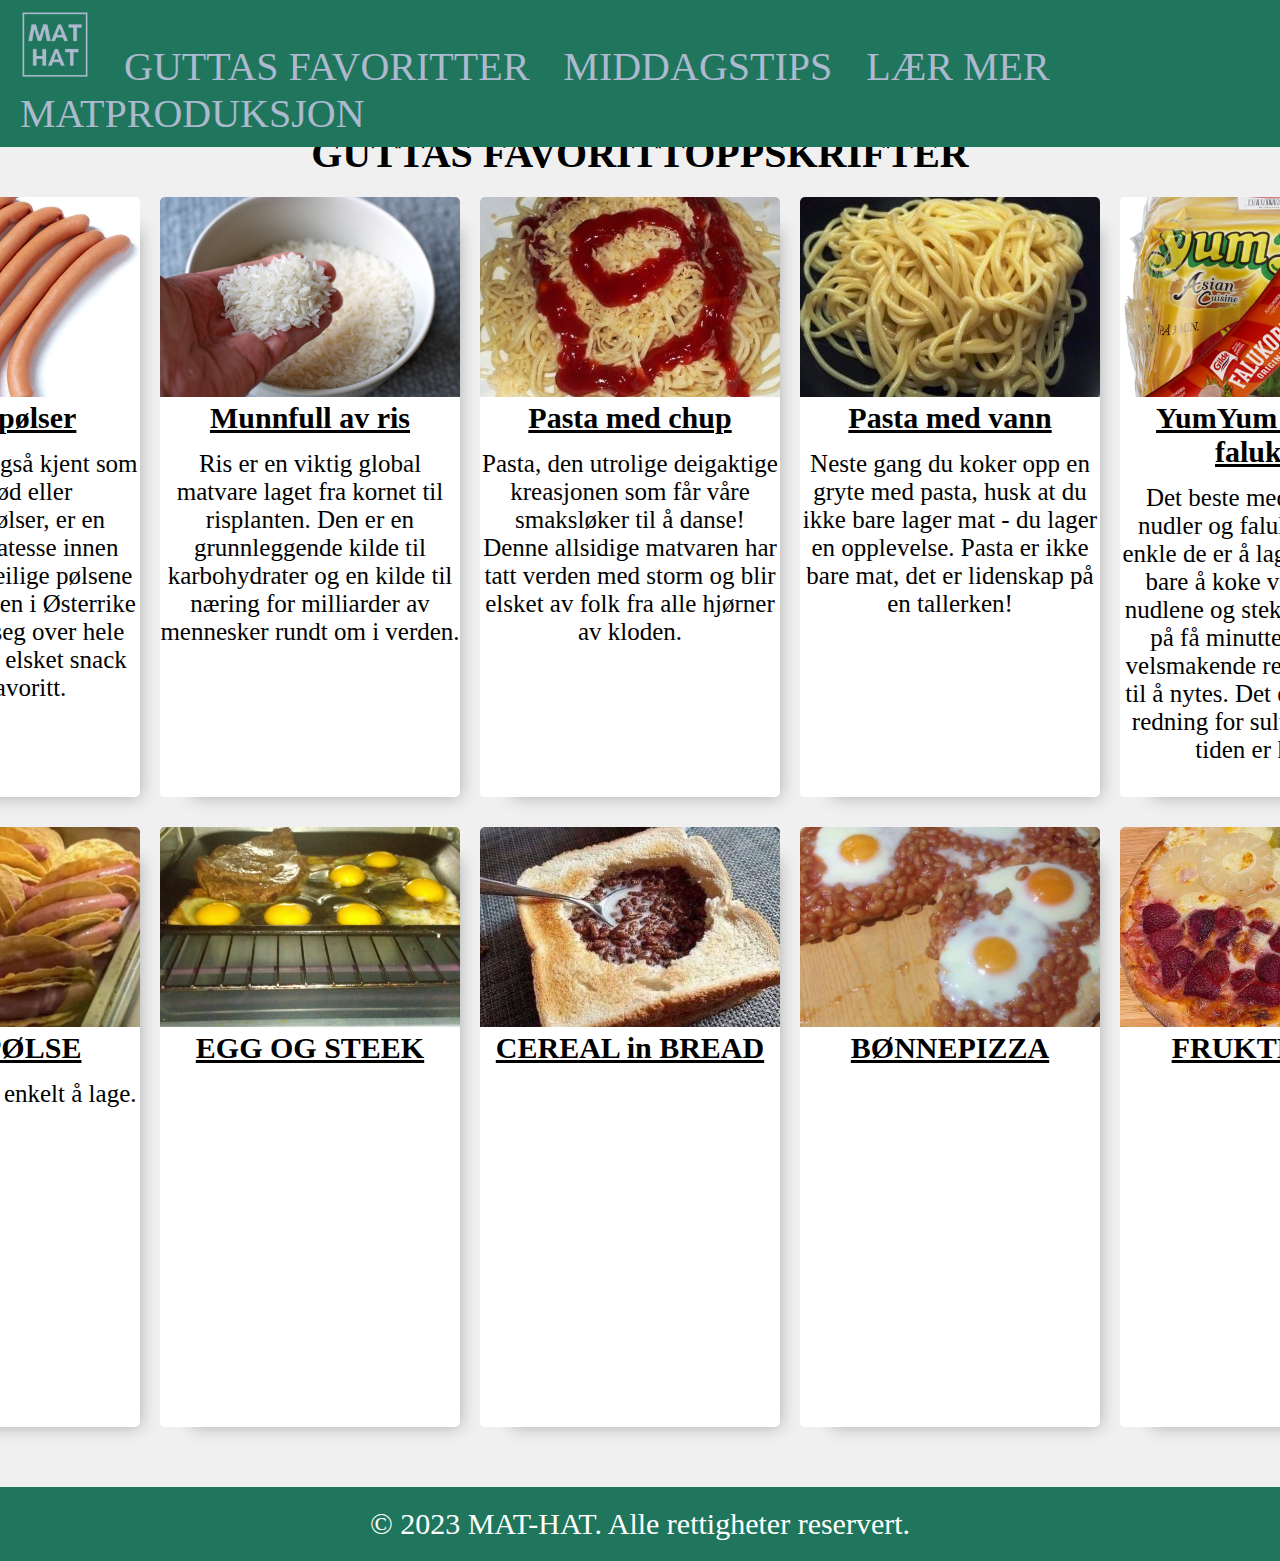
<file: index.html>
<!DOCTYPE html>
<html>
<head>
  <meta charset="UTF-8">
  <title>MatHat</title>
  <!-- Legg til eventuelle andre meta-tagger, stiler og skript her -->
  <link rel="stylesheet" href="style.css">
  <link rel="icon" href="#" type="image/x-icon">
</head>
<body>
  <header>
    <nav>
      <ul>
        <li><a href="index.html"><img src="bilder/mathat.png" class="logo" alt="logo"></a></li>
        <li><a href="#">GUTTAS FAVORITTER</a></li>
        <li><a href="#">MIDDAGSTIPS</a></li>
        <li><a href="lær-mer.html">LÆR MER</a></li>
        <li><a href="matproduksjon.html">MATPRODUKSJON</a></li>
      </ul>
    </nav>
  </header>

  <h2 class="indeksh2">GUTTAS FAVORITTOPPSKRIFTER</h2>
  <div class="oppskrifter">
       <div class="oppskrift">
        <img src="bilder/wienere.avif" alt="">
        <a href="oppskrifter/wienere.html"><h3>Wienerpølser</h3></a>
        <p>Wienerpølser, også kjent som wienerbrød eller frankfurterpølser, 
            er en klassisk delikatesse innen pølser. Disse deilige pølsene stammer 
            fra Wien i Østerrike og har spredt seg over hele verden som en elsket snack og grillfavoritt.
        </p>
       </div>
       <div class="oppskrift">
        <img src="bilder/ris.jpeg" alt="">
        <a href="oppskrifter/munnfull-ris.html"><h3>Munnfull av ris</h3></a>
        <p>Ris er en viktig global matvare laget fra kornet til risplanten. 
            Den er en grunnleggende kilde til karbohydrater og en kilde til næring 
            for milliarder av mennesker rundt om i verden. 
        </p>
       </div>
       <div class="oppskrift">
        <img src="bilder/pastachup.jpg" alt="">
        <a href="oppskrifter/pasta-chup.html"><h3>Pasta med chup</h3></a>
        <p>Pasta, den utrolige deigaktige kreasjonen som får våre smaksløker til å danse! 
            Denne allsidige matvaren har tatt verden med storm og blir elsket av folk fra 
            alle hjørner av kloden.
        </p>
       </div>
       <div class="oppskrift">
        <img src="bilder/pastavann.jpg" alt="">
        <a href="oppskrifter/pasta-vann.html"><h3>Pasta med vann</h3></a>
        <p>Neste gang du koker opp en gryte med pasta, husk at du ikke bare lager mat - 
            du lager en opplevelse. Pasta er ikke bare mat, det er lidenskap på en tallerken!
        </p>
       </div>
       <div class="oppskrift">
        <img src="bilder/yumyumfalekorv.jpg" alt="">
        <a href="oppskrifter/yumyum-falekorv.html"><h3>YumYum og stekt falukorv</h3></a>
        <p>Det beste med Yum Yum nudler og falukorv er hvor enkle de er å lage. Du trenger bare å koke vann, 
            tilsette nudlene og stekt falukorv, og på få minutter har du en velsmakende rett som er 
            klar til å nytes. Det er en pålitelig redning for sulten mage når tiden er knapp.
        </p>
       </div>
  </div>

  <div class="oppskrifter">
    <div class="oppskrift">
     <img src="bilder/TACOPØLSE.jpg" alt="">
     <a href="oppskrifter/tacopølse.html"><h3>TACOPØLSE</h3></a>
     <p>Utrolig godt og enkelt å lage.</p>
    </div>
    <div class="oppskrift">
     <img src="bilder/eggogsteek.jpeg" alt="">
     <a href="oppskrifter/munnfull-ris.html"><h3>EGG OG STEEK</h3></a>
     <p></p>
    </div>
    <div class="oppskrift">
     <img src="bilder/FROKOSTBRØD.jpeg" alt="">
     <a href="oppskrifter/pasta-chup.html"><h3>CEREAL in BREAD</h3></a>
     <p></p>
    </div>
    <div class="oppskrift">
     <img src="bilder/bønnepizza.jpeg" alt="">
     <a href="oppskrifter/pasta-vann.html"><h3>BØNNEPIZZA</h3></a>
     <p></p>
    </div>
    <div class="oppskrift">
     <img src="bilder/fruktpizza.jpeg" alt="">
     <a href="oppskrifter/yumyum-falekorv.html"><h3>FRUKTPIZZA</h3></a>
     <p></p>
    </div>
</div>



  <footer>
    <p>&copy; 2023 MAT-HAT. Alle rettigheter reservert.</p>
  </footer>

</body>
</file>
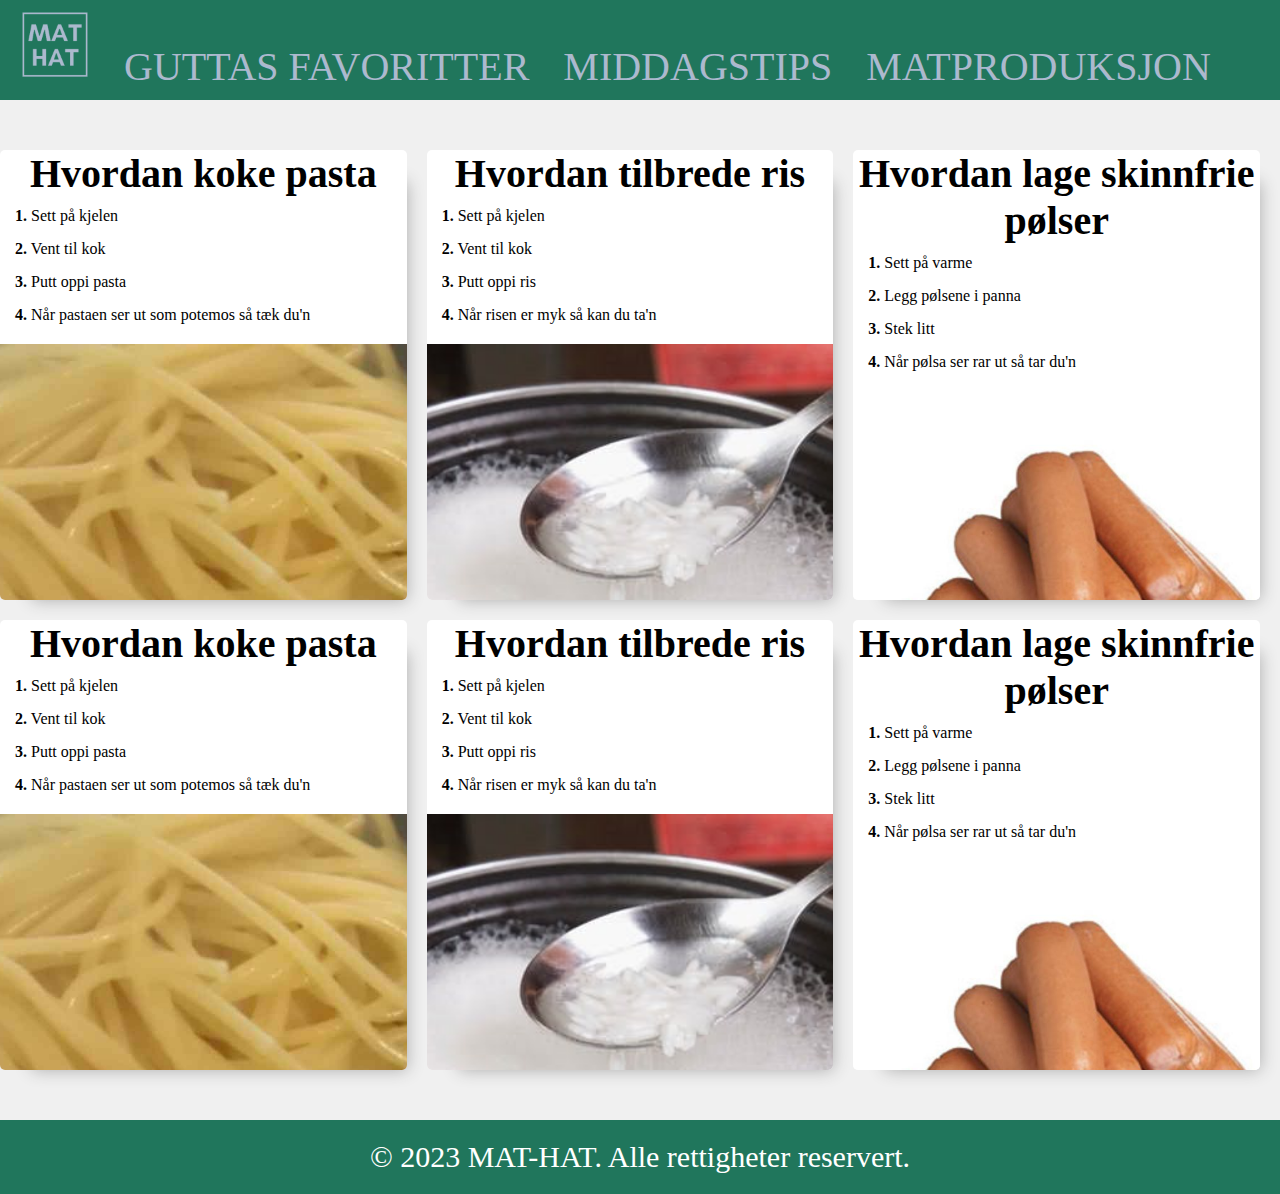
<file: lær-mer.html>
<!DOCTYPE html>
<html>
<head>
  <meta charset="UTF-8">
  <title>MatHat</title>
  <!-- Legg til eventuelle andre meta-tagger, stiler og skript her -->
  <link rel="stylesheet" href="style.css">
</head>
<body>
  <header>
    <nav>
      <ul>
        <li><a href="index.html"><img src="bilder/mathat.png" class="logo" alt="logo"></a></li>
        <li><a href="index.html">GUTTAS FAVORITTER</a></li>
        <li><a href="#">MIDDAGSTIPS</a></li>
        <li><a href="matproduksjon.html">MATPRODUKSJON</a></li>
      </ul>
    </nav>
  </header>

  <div class="plass">
  </div>

  <div class="hvordan-container">
    <div class="hvordan">
        <h2>Hvordan koke pasta</h2>
        <ul>
            <p><b>1.</b> Sett på kjelen</p>
            <p><b>2.</b> Vent til kok</p>
            <p><b>3.</b> Putt oppi pasta</p>
            <p><b>4.</b> Når pastaen ser ut som potemos så tæk du'n</p>
        </ul>
        <img src="bilder/pastan.jpg" alt="">
    </div>
    <div class="hvordan">
        <h2>Hvordan tilbrede ris</h2>
        <ul>
            <p><b>1.</b> Sett på kjelen</p>
            <p><b>2.</b> Vent til kok</p>
            <p><b>3.</b> Putt oppi ris</p>
            <p><b>4.</b> Når risen er myk så kan du ta'n</p>
        </ul>
        <img src="bilder/koke-ris.jpg" alt="">
    </div>
    <div class="hvordan">
        <h2>Hvordan lage skinnfrie pølser</h2>
        <ul>
            <p><b>1.</b> Sett på varme</p>
            <p><b>2.</b> Legg pølsene i panna</p>
            <p><b>3.</b> Stek litt</p>
            <p><b>4.</b> Når pølsa ser rar ut så tar du'n</p>
        </ul>
        <img src="bilder/skinnfrie.jpg" alt="">
    </div>    
  </div>

  <div class="hvordan-container">
    <div class="hvordan">
        <h2>Hvordan koke pasta</h2>
        <ul>
            <p><b>1.</b> Sett på kjelen</p>
            <p><b>2.</b> Vent til kok</p>
            <p><b>3.</b> Putt oppi pasta</p>
            <p><b>4.</b> Når pastaen ser ut som potemos så tæk du'n</p>
        </ul>
        <img src="bilder/pastan.jpg" alt="">
    </div>
    <div class="hvordan">
        <h2>Hvordan tilbrede ris</h2>
        <ul>
            <p><b>1.</b> Sett på kjelen</p>
            <p><b>2.</b> Vent til kok</p>
            <p><b>3.</b> Putt oppi ris</p>
            <p><b>4.</b> Når risen er myk så kan du ta'n</p>
        </ul>
        <img src="bilder/koke-ris.jpg" alt="">
    </div>
    <div class="hvordan">
        <h2>Hvordan lage skinnfrie pølser</h2>
        <ul>
            <p><b>1.</b> Sett på varme</p>
            <p><b>2.</b> Legg pølsene i panna</p>
            <p><b>3.</b> Stek litt</p>
            <p><b>4.</b> Når pølsa ser rar ut så tar du'n</p>
        </ul>
        <img src="bilder/skinnfrie.jpg" alt="">
    </div>    
  </div>


  <footer>
    <p>&copy; 2023 MAT-HAT. Alle rettigheter reservert.</p>
  </footer>


</body>
</file>
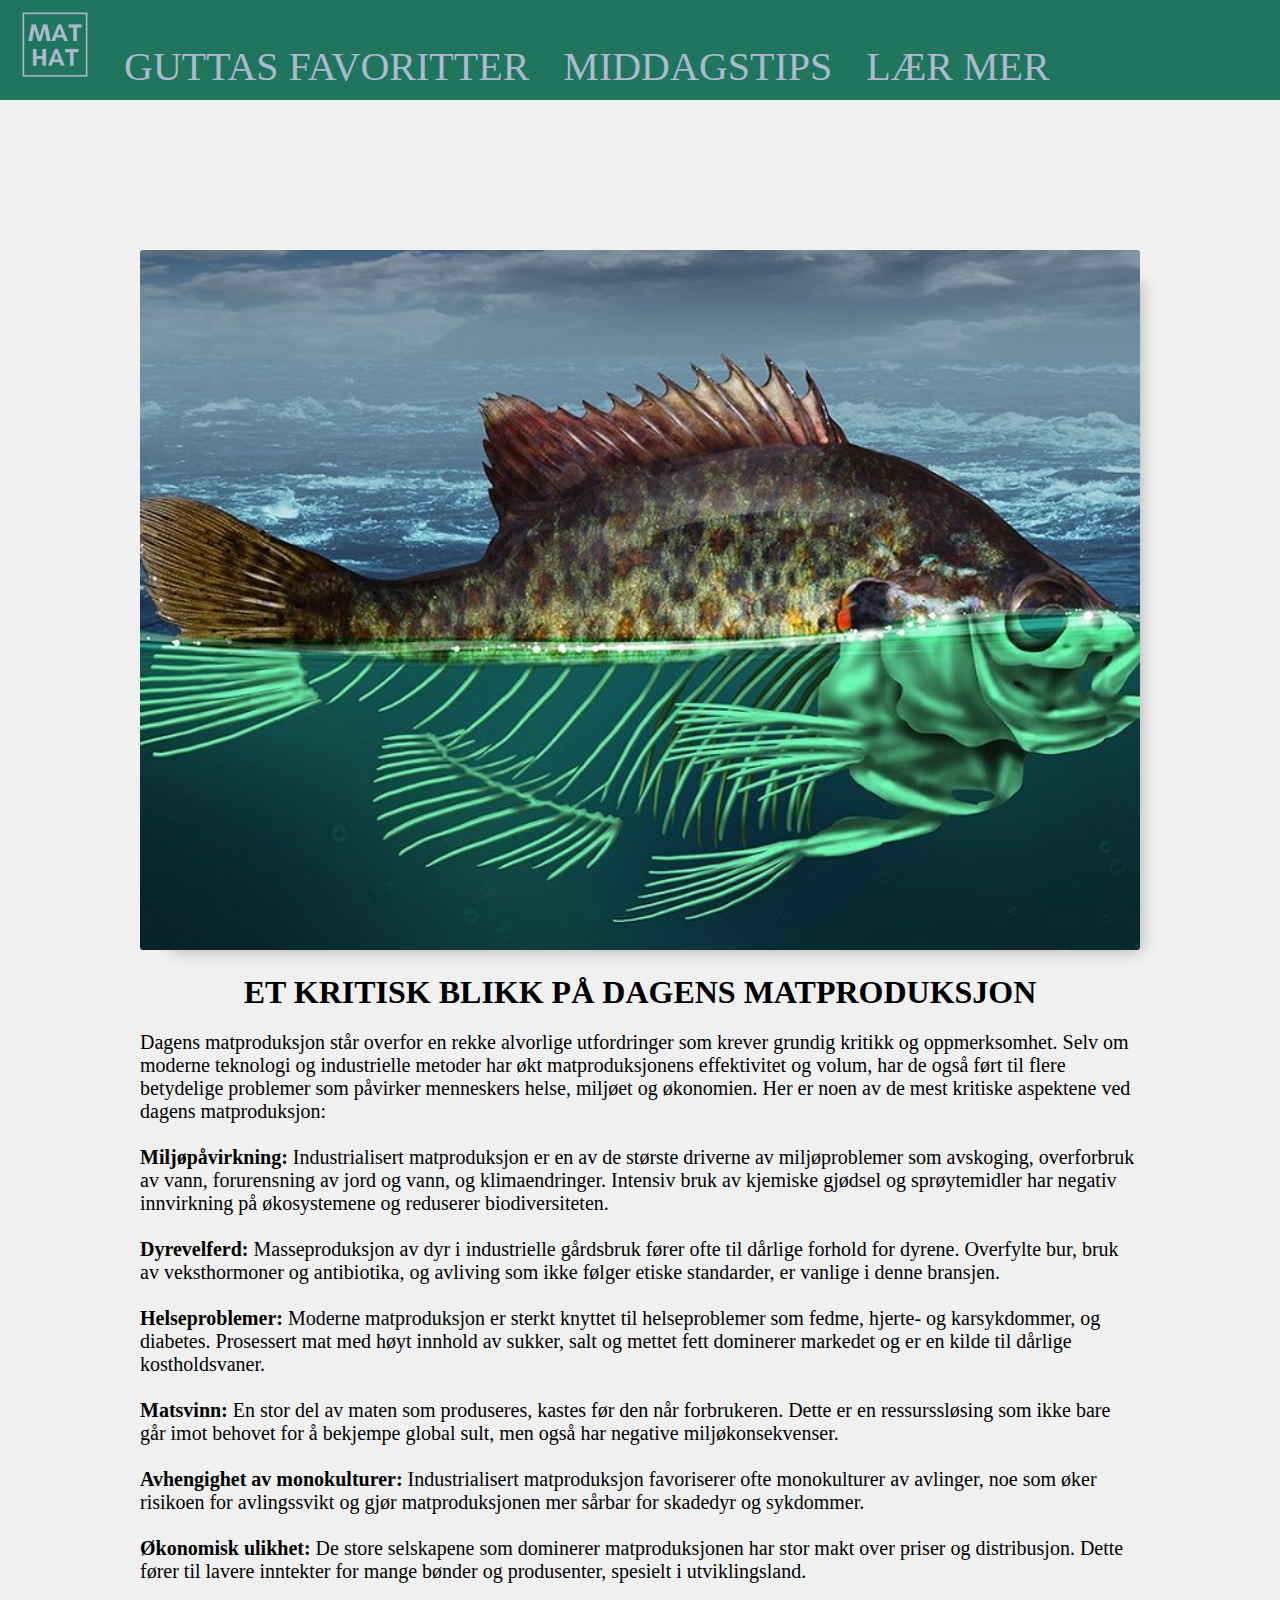
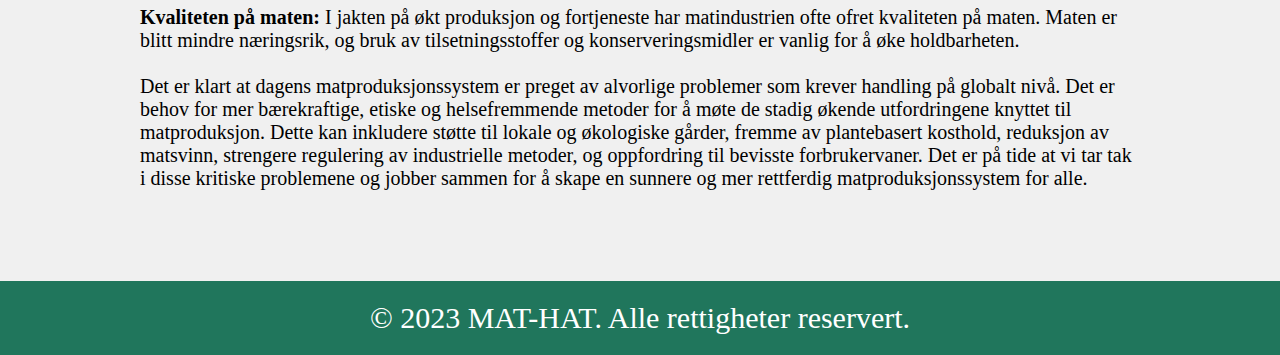
<file: matproduksjon.html>
<!DOCTYPE html>
<html>
<head>
  <meta charset="UTF-8">
  <title>MatHat</title>
  <!-- Legg til eventuelle andre meta-tagger, stiler og skript her -->
  <link rel="stylesheet" href="style.css">
</head>
<body>
  <header>
    <nav>
      <ul>
        <li><a href="index.html"><img src="bilder/mathat.png" class="logo" alt="logo"></a></li>
        <li><a href="index.html">GUTTAS FAVORITTER</a></li>
        <li><a href="#">MIDDAGSTIPS</a></li>
        <li><a href="lær-mer.html">LÆR MER</a></li>
      </ul>
    </nav>
  </header>

  <div class="stort-bilde">
    <img src="bilder/fisk.jpg" id="fisk" alt="">
  </div>

  <div class="innhold">
    <h1>ET KRITISK BLIKK PÅ DAGENS MATPRODUKSJON</h1>
  <div class="innhold-produksjon">
    <p>Dagens matproduksjon står overfor en rekke alvorlige utfordringer som krever grundig kritikk og oppmerksomhet. 
        Selv om moderne teknologi og industrielle metoder har økt matproduksjonens effektivitet og volum, 
        har de også ført til flere betydelige problemer som påvirker menneskers helse, miljøet og økonomien. 
        Her er noen av de mest kritiske aspektene ved dagens matproduksjon:<br><br>
        <b> Miljøpåvirkning:</b> Industrialisert matproduksjon er en av de største driverne av miljøproblemer som avskoging, 
        overforbruk av vann, forurensning av jord og vann, og klimaendringer. Intensiv bruk av kjemiske gjødsel og 
        sprøytemidler har negativ innvirkning på økosystemene og reduserer biodiversiteten.<br><br>
        <b>Dyrevelferd:</b> Masseproduksjon av dyr i industrielle gårdsbruk fører ofte til dårlige forhold for dyrene. 
        Overfylte bur, bruk av veksthormoner og antibiotika, og avliving som ikke følger etiske standarder, er 
        vanlige i denne bransjen.<br><br>
        <b>Helseproblemer:</b> Moderne matproduksjon er sterkt knyttet til helseproblemer som fedme, hjerte- og 
        karsykdommer, og diabetes. Prosessert mat med høyt innhold av sukker, salt og mettet fett dominerer 
        markedet og er en kilde til dårlige kostholdsvaner.<br><br>

        <b>Matsvinn:</b> En stor del av maten som produseres, kastes før den når forbrukeren. Dette er en ressurssløsing 
        som ikke bare går imot behovet for å bekjempe global sult, men også har negative miljøkonsekvenser.<br><br>
        
        <b>Avhengighet av monokulturer:</b> Industrialisert matproduksjon favoriserer ofte monokulturer av avlinger, 
        noe som øker risikoen for avlingssvikt og gjør matproduksjonen mer sårbar for skadedyr og sykdommer.<br><br>
        
        <b> Økonomisk ulikhet:</b> De store selskapene som dominerer matproduksjonen har stor makt over priser og 
        distribusjon. Dette fører til lavere inntekter for mange bønder og produsenter, spesielt i 
        utviklingsland.<br><br>
        
        <b> Kvaliteten på maten:</b> I jakten på økt produksjon og fortjeneste har matindustrien ofte 
        ofret kvaliteten på maten. Maten er blitt mindre næringsrik, og bruk av tilsetningsstoffer 
        og konserveringsmidler er vanlig for å øke holdbarheten.<br><br>
        
        Det er klart at dagens matproduksjonssystem er preget av alvorlige problemer som krever 
        handling på globalt nivå. Det er behov for mer bærekraftige, etiske og helsefremmende metoder 
        for å møte de stadig økende utfordringene knyttet til matproduksjon. Dette kan inkludere støtte 
        til lokale og økologiske gårder, fremme av plantebasert kosthold, reduksjon av matsvinn, 
        strengere regulering av industrielle metoder, og oppfordring til bevisste forbrukervaner. 
        Det er på tide at vi tar tak i disse kritiske problemene og jobber sammen for å skape en sunnere 
        og mer rettferdig matproduksjonssystem for alle.<br/></p>
  </div>
</div>

<footer>
    <p>&copy; 2023 MAT-HAT. Alle rettigheter reservert.</p>
  </footer>

</body>
</file>
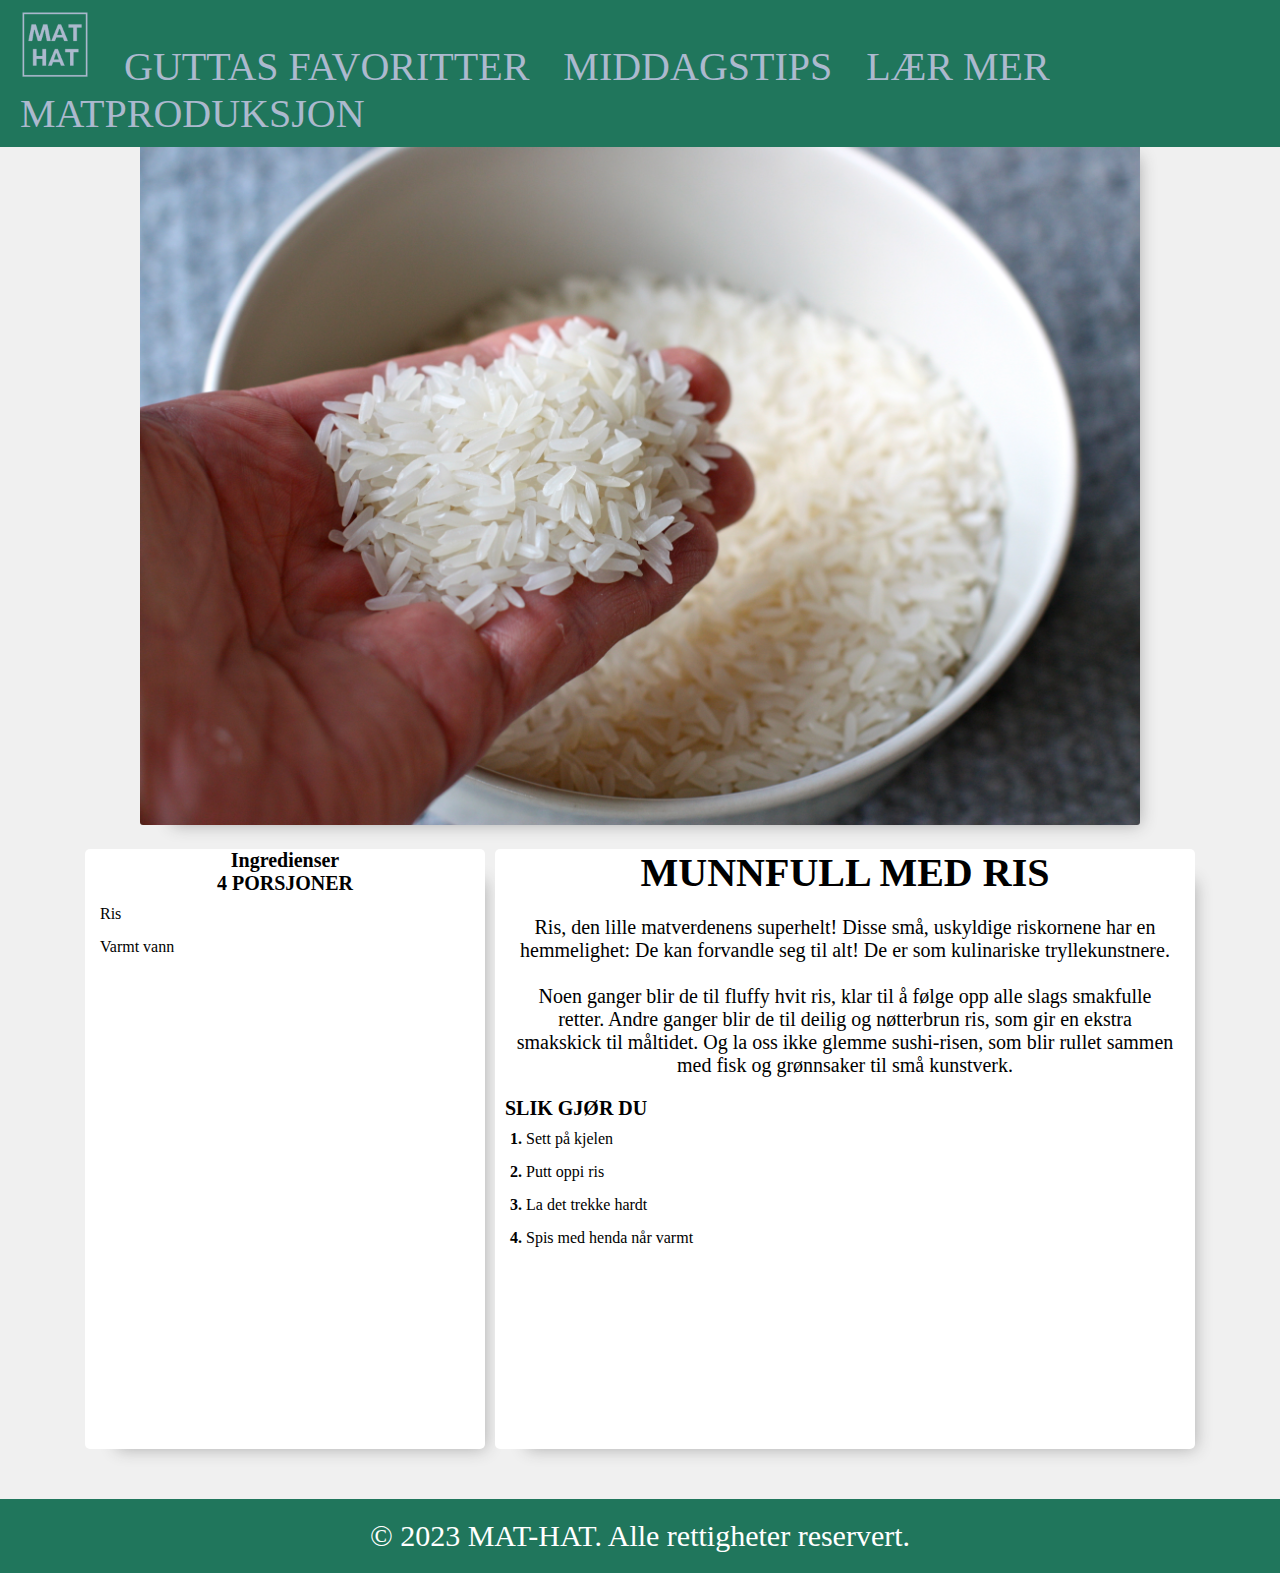
<file: oppskrifter/munnfull-ris.html>
<!DOCTYPE html>
<html>
<head>
  <meta charset="UTF-8">
  <title>MatHat</title>
  <!-- Legg til eventuelle andre meta-tagger, stiler og skript her -->
  <link rel="stylesheet" href="../style.css">
</head>
<body>
  <header>
    <nav>
      <ul>
        <li><a href="../index.html"><img src="../bilder/mathat.png" class="logo" alt="logo"></a></li>
        <li><a href="../index.html">GUTTAS FAVORITTER</a></li>
        <li><a href="#">MIDDAGSTIPS</a></li>
        <li><a href="../lær-mer.html">LÆR MER</a></li>
        <li><a href="../matproduksjon.html">MATPRODUKSJON</a></li>
      </ul>
    </nav>
  </header>

  <div class="stort-bilde">
    <img src="../bilder/ris.jpeg" alt="">
  </div>

  <div class="fremgang">
    <div class="ingredienser">
        <h2>Ingredienser</h2>
        <h3>4 PORSJONER</h3>
        <ul>
            <p>Ris</p>
            <p>Varmt vann</p>
        </ul>
    </div>

    <div class="steg">
        <h2>MUNNFULL MED RIS</h2>
        <p class="om-retten">
            Ris, den lille matverdenens superhelt! Disse små, 
            uskyldige riskornene har en hemmelighet: De kan forvandle seg 
            til alt! De er som kulinariske tryllekunstnere.
            <br><br>Noen ganger blir de til fluffy hvit ris, 
            klar til å følge opp alle slags smakfulle retter. Andre ganger blir de 
            til deilig og nøtterbrun ris, som gir en ekstra smakskick til måltidet. 
            Og la oss ikke glemme sushi-risen, som blir rullet sammen med fisk og grønnsaker til små kunstverk.
            <br/>
        </p>
        <h3>SLIK GJØR DU</h3>
        <ul>
            <p><b>1.</b> Sett på kjelen</p>
            <p><b>2.</b> Putt oppi ris</p>
            <p><b>3.</b> La det trekke hardt</p>
            <p><b>4.</b> Spis med henda når varmt</p>
        </ul>
    </div>
  </div>

 

  <footer>
    <p>&copy; 2023 MAT-HAT. Alle rettigheter reservert.</p>
  </footer>

</body>
</file>
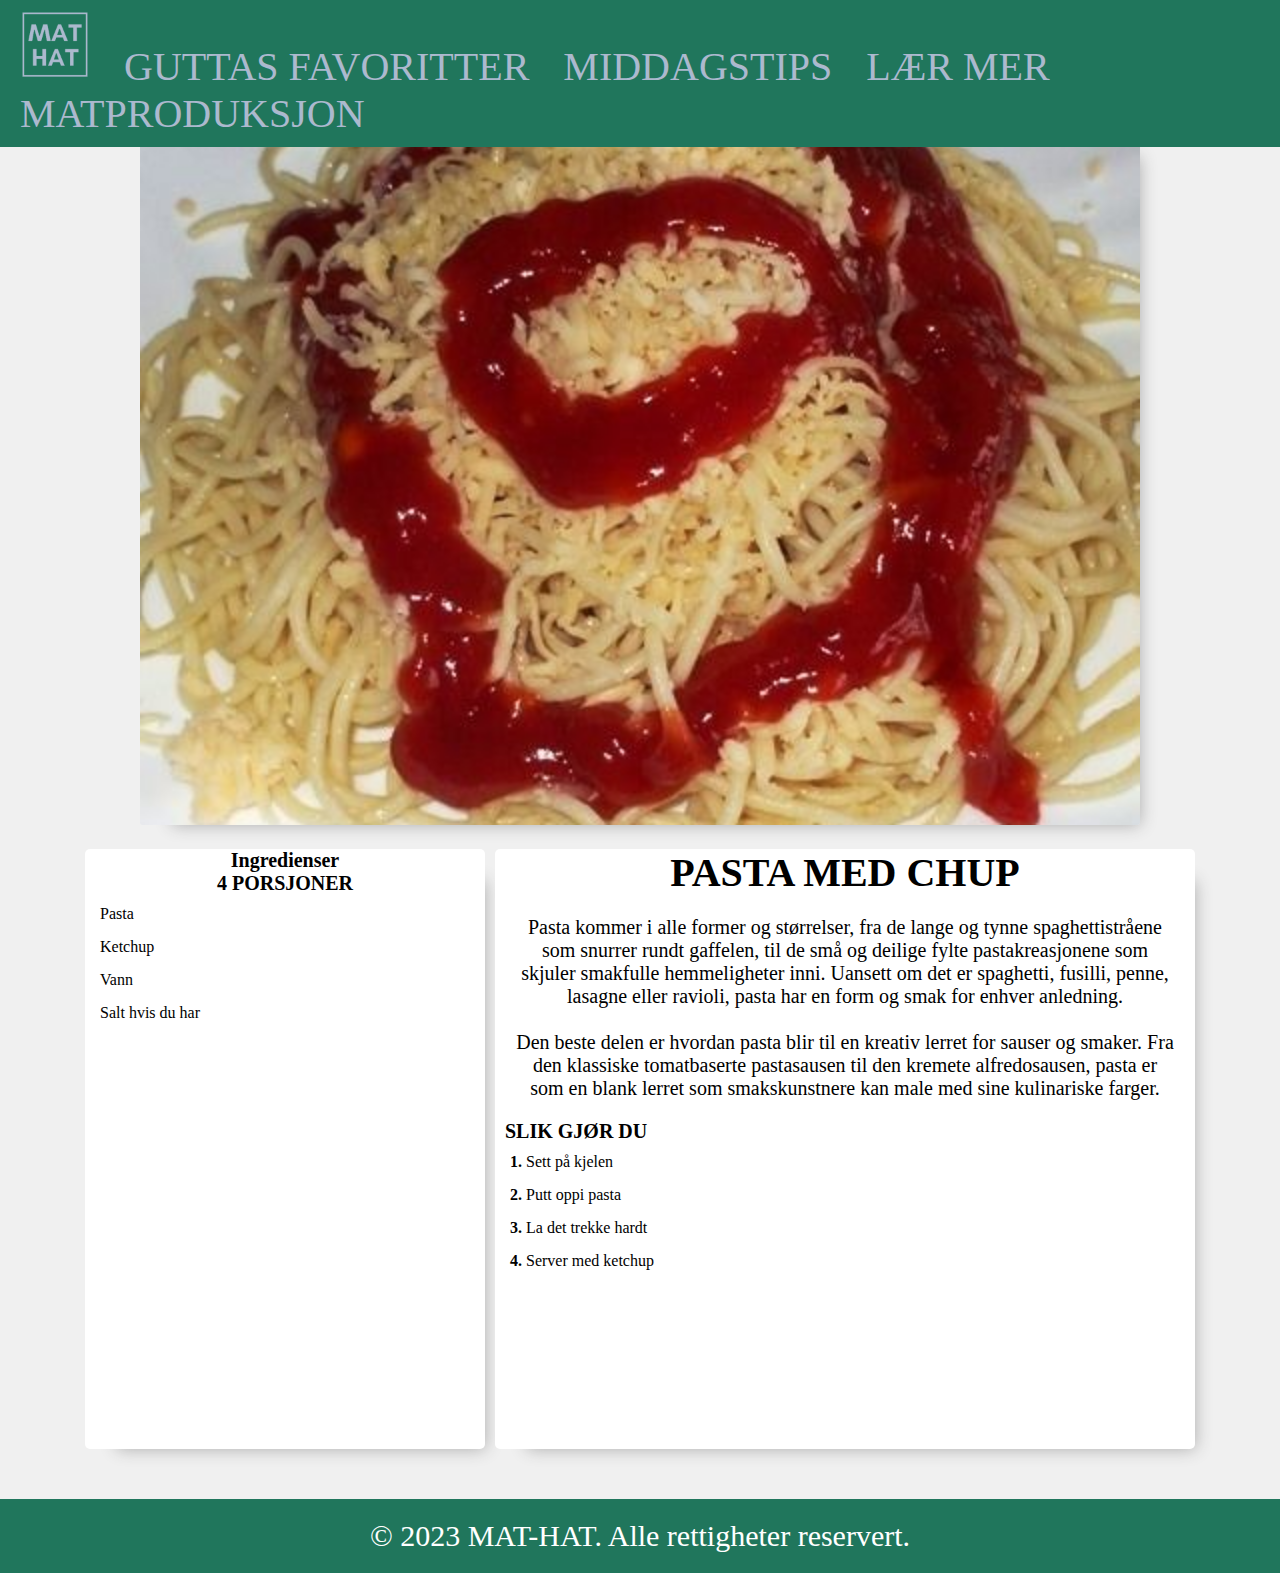
<file: oppskrifter/pasta-chup.html>
<!DOCTYPE html>
<html>
<head>
  <meta charset="UTF-8">
  <title>MatHat</title>
  <!-- Legg til eventuelle andre meta-tagger, stiler og skript her -->
  <link rel="stylesheet" href="../style.css">
</head>
<body>
  <header>
    <nav>
      <ul>
        <li><a href="../index.html"><img src="../bilder/mathat.png" class="logo" alt="logo"></a></li>
        <li><a href="../index.html">GUTTAS FAVORITTER</a></li>
        <li><a href="#">MIDDAGSTIPS</a></li>
        <li><a href="#">LÆR MER</a></li>
        <li><a href="../matproduksjon.html">MATPRODUKSJON</a></li>
      </ul>
    </nav>
  </header>

  <div class="stort-bilde">
    <img src="../bilder/pastachup.jpg" alt="">
  </div>

  <div class="fremgang">
    <div class="ingredienser">
        <h2>Ingredienser</h2>
        <h3>4 PORSJONER</h3>
        <ul>
            <p>Pasta</p>
            <p>Ketchup</p>
            <p>Vann</p>
            <p>Salt hvis du har</p>
        </ul>
    </div>

    <div class="steg">
        <h2>PASTA MED CHUP</h2>
        <p class="om-retten">
            Pasta kommer i alle former og størrelser, fra de lange og tynne spaghettistråene 
            som snurrer rundt gaffelen, til de små og deilige fylte pastakreasjonene som skjuler 
            smakfulle hemmeligheter inni. Uansett om det er spaghetti, fusilli, penne, lasagne eller ravioli, 
            pasta har en form og smak for enhver anledning.
            <br><br>Den beste delen er hvordan pasta blir til en kreativ lerret for sauser og smaker. 
            Fra den klassiske tomatbaserte pastasausen til den kremete alfredosausen, pasta er som en 
            blank lerret som smakskunstnere kan male med sine kulinariske farger.
            <br/>
        </p>
        <h3>SLIK GJØR DU</h3>
        <ul>
            <p><b>1.</b> Sett på kjelen</p>
            <p><b>2.</b> Putt oppi pasta</p>
            <p><b>3.</b> La det trekke hardt</p>
            <p><b>4.</b> Server med ketchup</p>
        </ul>
    </div>
  </div>

 

  <footer>
    <p>&copy; 2023 MAT-HAT. Alle rettigheter reservert.</p>
  </footer>

</body>
</file>
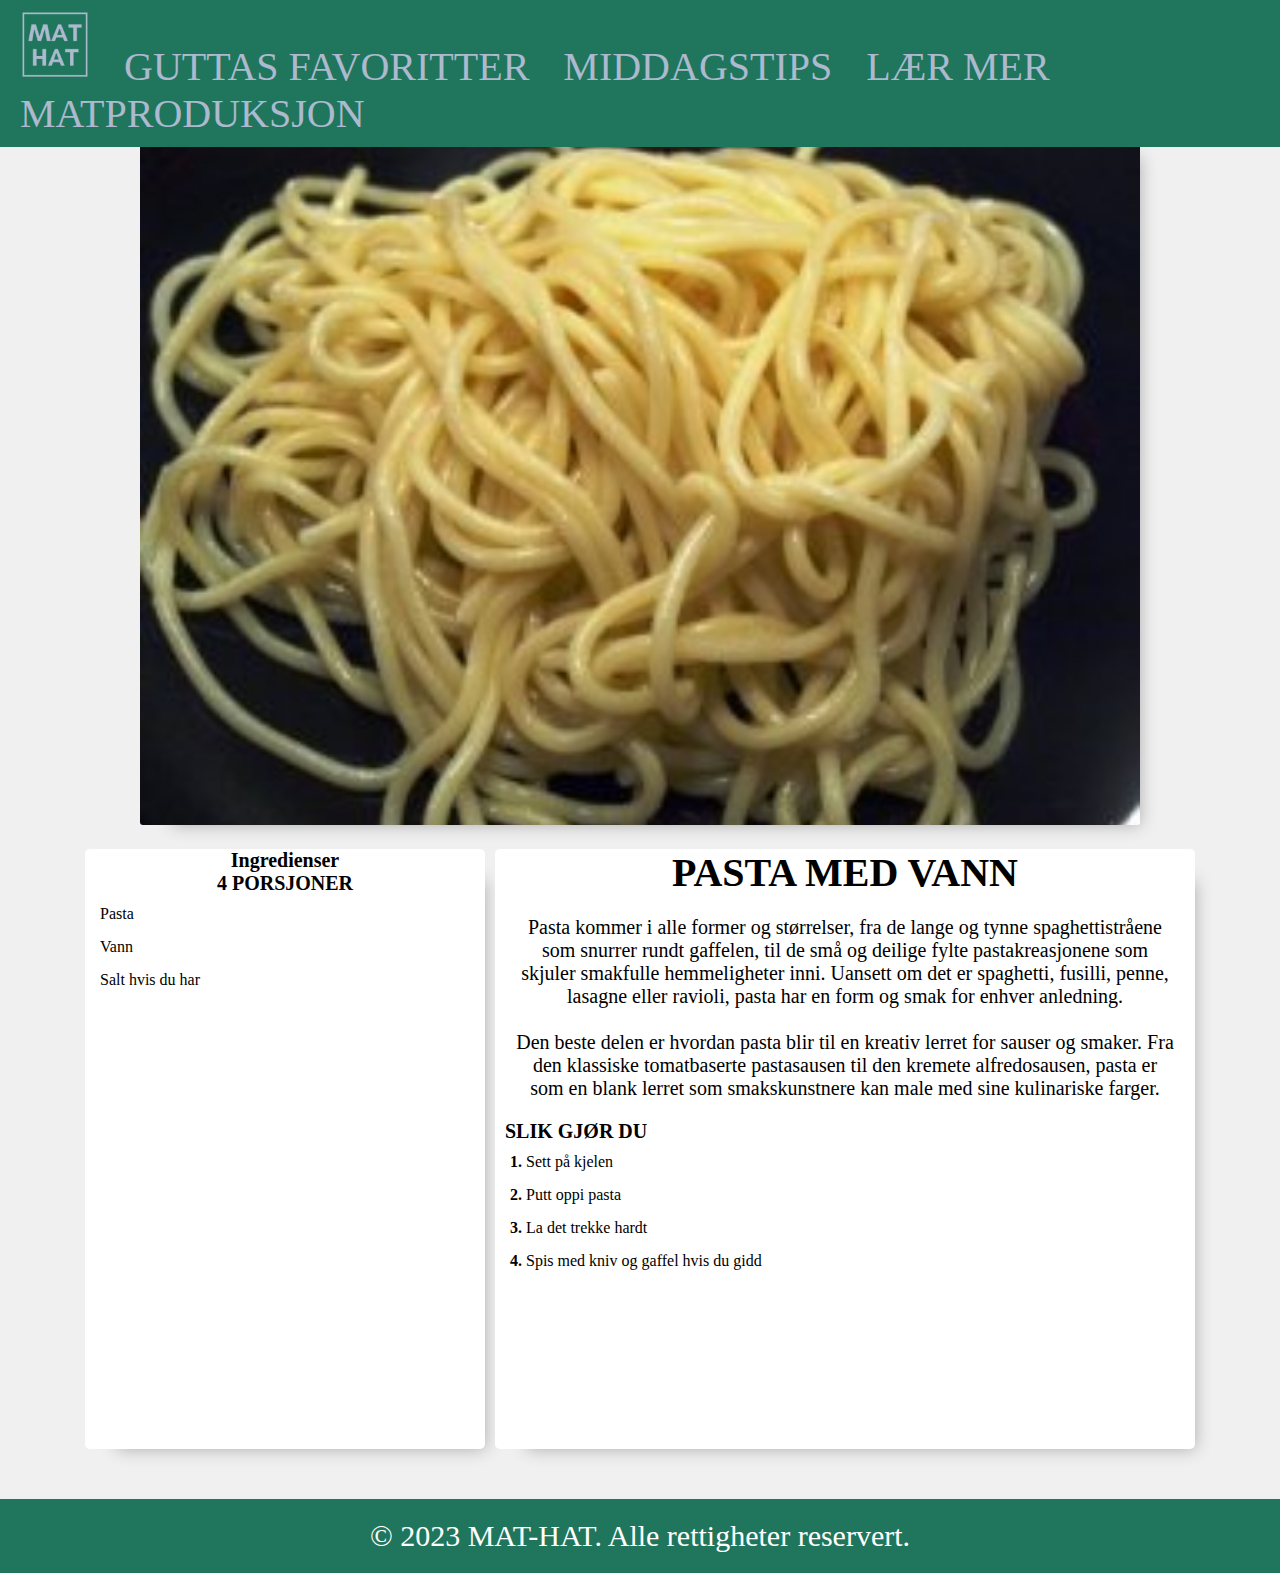
<file: oppskrifter/pasta-vann.html>
<!DOCTYPE html>
<html>
<head>
  <meta charset="UTF-8">
  <title>MatHat</title>
  <!-- Legg til eventuelle andre meta-tagger, stiler og skript her -->
  <link rel="stylesheet" href="../style.css">
</head>
<body>
  <header>
    <nav>
      <ul>
        <li><a href="../index.html"><img src="../bilder/mathat.png" class="logo" alt="logo"></a></li>
        <li><a href="../index.html">GUTTAS FAVORITTER</a></li>
        <li><a href="#">MIDDAGSTIPS</a></li>
        <li><a href="#">LÆR MER</a></li>
        <li><a href="../matproduksjon.html">MATPRODUKSJON</a></li>
      </ul>
    </nav>
  </header>

  <div class="stort-bilde">
    <img src="../bilder/pastavann.jpg" alt="">
  </div>

  <div class="fremgang">
    <div class="ingredienser">
        <h2>Ingredienser</h2>
        <h3>4 PORSJONER</h3>
        <ul>
            <p>Pasta</p>
            <p>Vann</p>
            <p>Salt hvis du har</p>
        </ul>
    </div>

    <div class="steg">
        <h2>PASTA MED VANN</h2>
        <p class="om-retten">
            Pasta kommer i alle former og størrelser, fra de lange og tynne spaghettistråene 
            som snurrer rundt gaffelen, til de små og deilige fylte pastakreasjonene som skjuler 
            smakfulle hemmeligheter inni. Uansett om det er spaghetti, fusilli, penne, lasagne eller ravioli, 
            pasta har en form og smak for enhver anledning.
            <br><br>Den beste delen er hvordan pasta blir til en kreativ lerret for sauser og smaker. 
            Fra den klassiske tomatbaserte pastasausen til den kremete alfredosausen, pasta er som en 
            blank lerret som smakskunstnere kan male med sine kulinariske farger.
            <br/>
        </p>
        <h3>SLIK GJØR DU</h3>
        <ul>
            <p><b>1.</b> Sett på kjelen</p>
            <p><b>2.</b> Putt oppi pasta</p>
            <p><b>3.</b> La det trekke hardt</p>
            <p><b>4.</b> Spis med kniv og gaffel hvis du gidd</p>
        </ul>
    </div>
  </div>

 

  <footer>
    <p>&copy; 2023 MAT-HAT. Alle rettigheter reservert.</p>
  </footer>

</body>
</file>
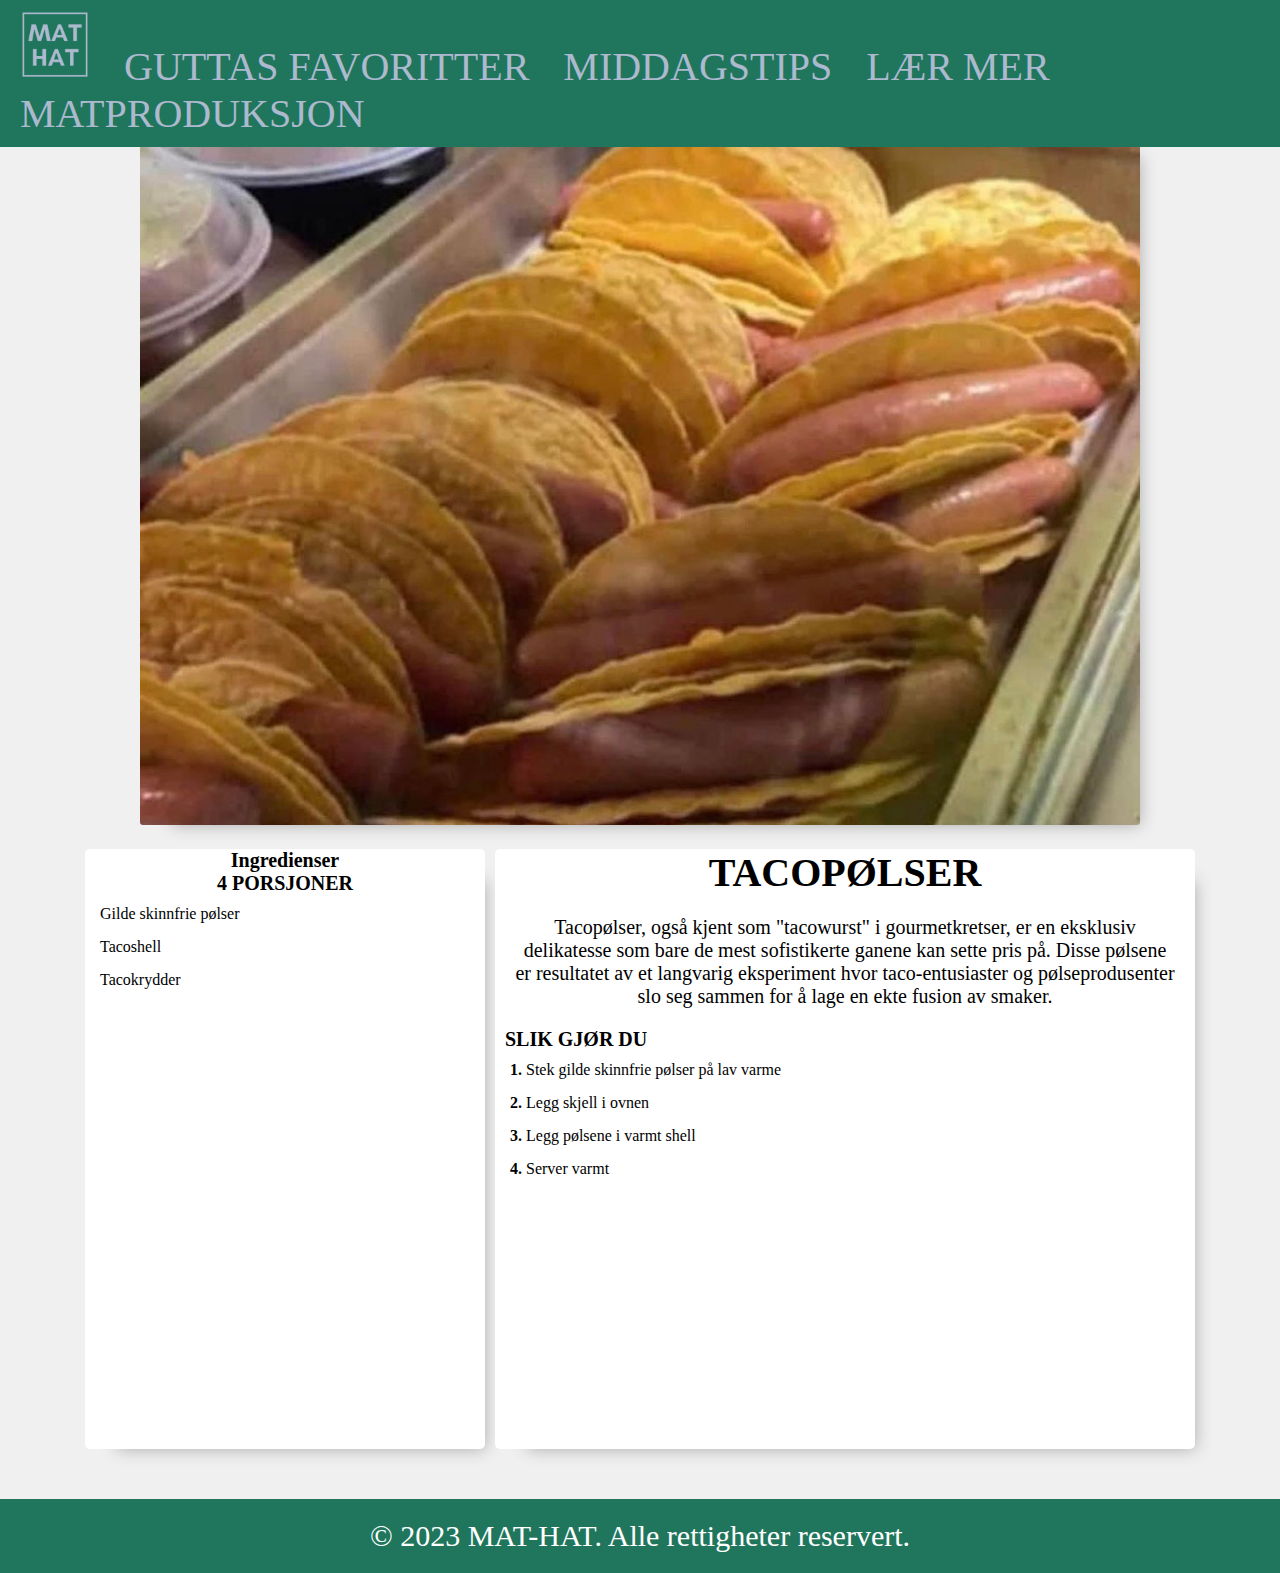
<file: oppskrifter/tacopølse.html>
<!DOCTYPE html>
<html>
<head>
  <meta charset="UTF-8">
  <title>MatHat</title>
  <!-- Legg til eventuelle andre meta-tagger, stiler og skript her -->
  <link rel="stylesheet" href="../style.css">
</head>
<body>
  <header>
    <nav>
      <ul>
        <li><a href="../index.html"><img src="../bilder/mathat.png" class="logo" alt="logo"></a></li>
        <li><a href="../index.html">GUTTAS FAVORITTER</a></li>
        <li><a href="#">MIDDAGSTIPS</a></li>
        <li><a href="#">LÆR MER</a></li>
        <li><a href="../matproduksjon.html">MATPRODUKSJON</a></li>
      </ul>
    </nav>
  </header>

  <div class="stort-bilde">
    <img src="../bilder/TACOPØLSE.jpg" alt="">
  </div>

  <div class="fremgang">
    <div class="ingredienser">
        <h2>Ingredienser</h2>
        <h3>4 PORSJONER</h3>
        <ul>
            <p>Gilde skinnfrie pølser</p>
            <p>Tacoshell</p>
            <p>Tacokrydder</p>
        </ul>
    </div>

    <div class="steg">
        <h2>TACOPØLSER</h2>
        <p class="om-retten">
            Tacopølser, også kjent som "tacowurst" i gourmetkretser, 
            er en eksklusiv delikatesse som bare de mest sofistikerte 
            ganene kan sette pris på. Disse pølsene er resultatet av et 
            langvarig eksperiment hvor taco-entusiaster og pølseprodusenter 
            slo seg sammen for å lage en ekte fusion av smaker.
        </p>
        <h3>SLIK GJØR DU</h3>
        <ul>
            <p><b>1.</b> Stek gilde skinnfrie pølser på lav varme</p>
            <p><b>2.</b> Legg skjell i ovnen</p>
            <p><b>3.</b> Legg pølsene i varmt shell</p>
            <p><b>4.</b> Server varmt</p>
        </ul>
    </div>
  </div>

 

  <footer>
    <p>&copy; 2023 MAT-HAT. Alle rettigheter reservert.</p>
  </footer>

</body>
</file>
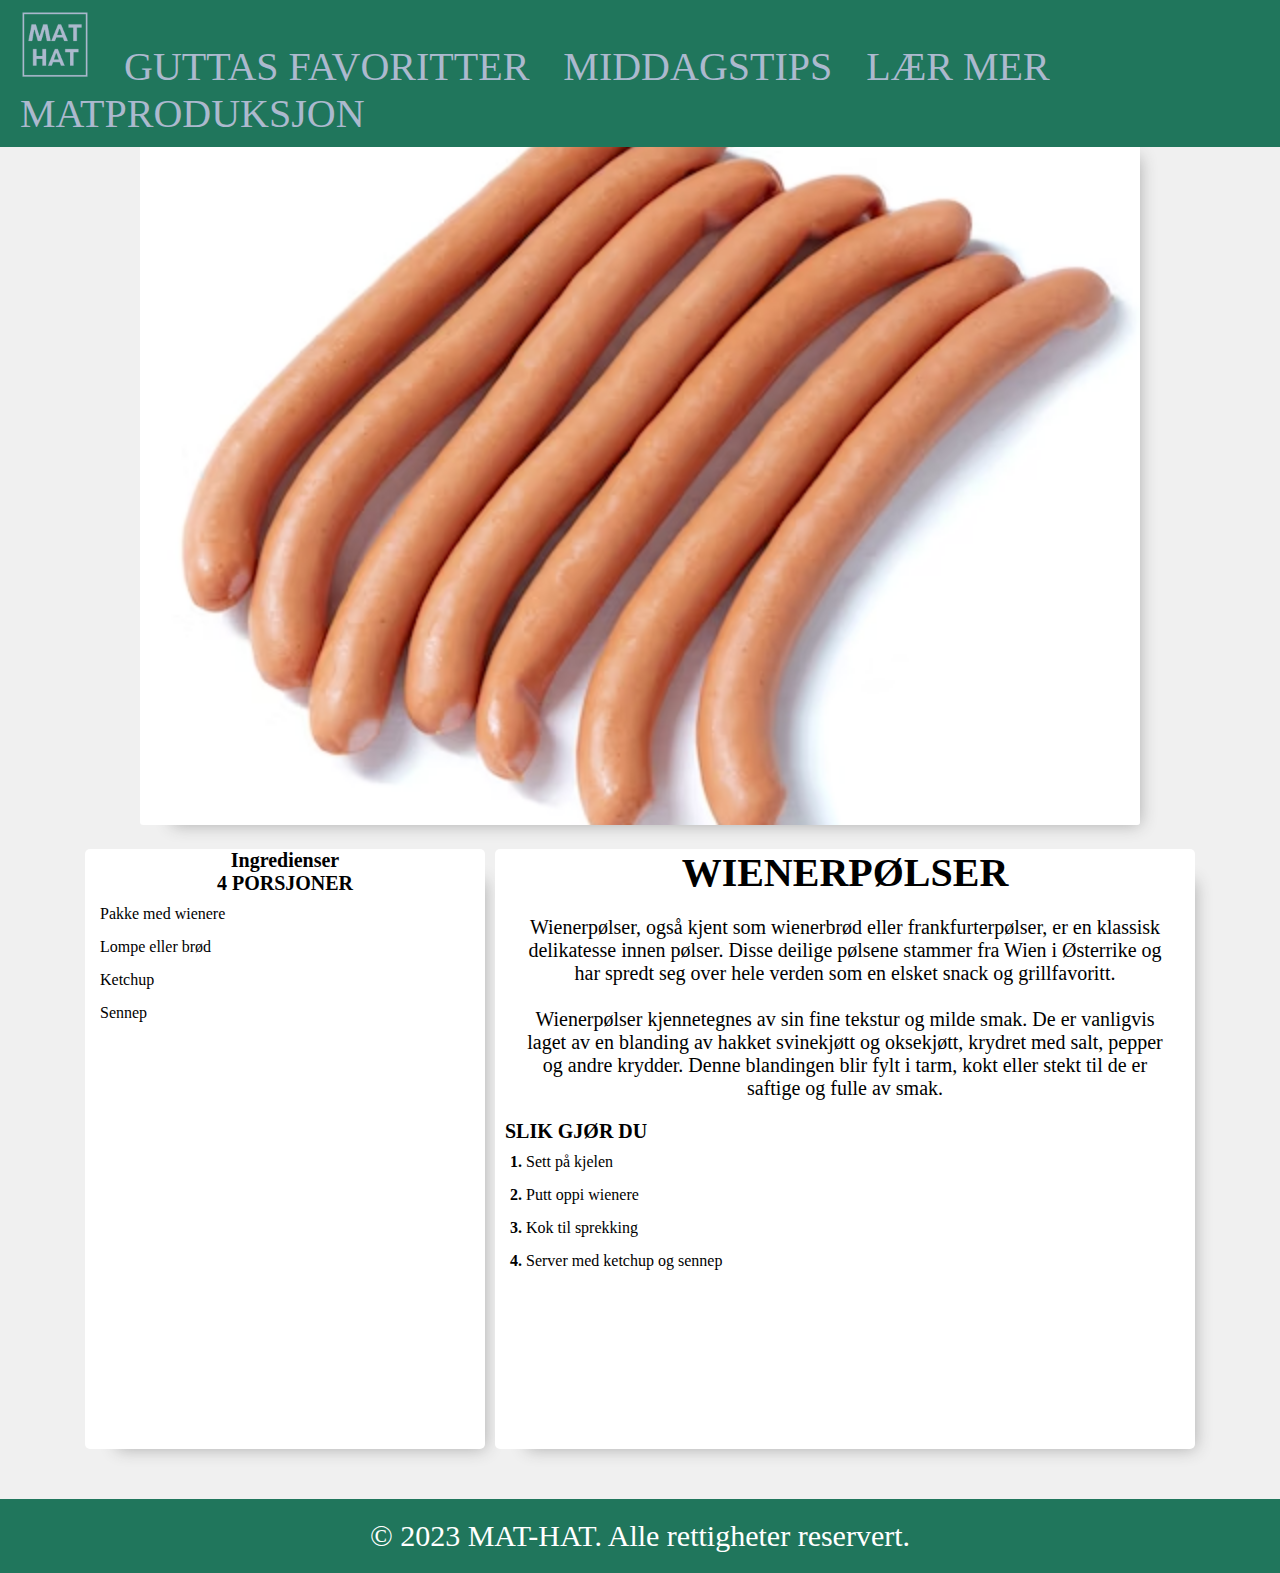
<file: oppskrifter/wienere.html>
<!DOCTYPE html>
<html>
<head>
  <meta charset="UTF-8">
  <title>MatHat</title>
  <!-- Legg til eventuelle andre meta-tagger, stiler og skript her -->
  <link rel="stylesheet" href="../style.css">
</head>
<body>
  <header>
    <nav>
      <ul>
        <li><a href="../index.html"><img src="../bilder/mathat.png" class="logo" alt="logo"></a></li>
        <li><a href="../index.html">GUTTAS FAVORITTER</a></li>
        <li><a href="#">MIDDAGSTIPS</a></li>
        <li><a href="#">LÆR MER</a></li>
        <li><a href="../matproduksjon.html">MATPRODUKSJON</a></li>
      </ul>
    </nav>
  </header>

  <div class="stort-bilde">
    <img src="../bilder/wienere.avif" alt="">
  </div>

  <div class="fremgang">
    <div class="ingredienser">
        <h2>Ingredienser</h2>
        <h3>4 PORSJONER</h3>
        <ul>
            <p>Pakke med wienere</p>
            <p>Lompe eller brød</p>
            <p>Ketchup</p>
            <p>Sennep</p>
        </ul>
    </div>

    <div class="steg">
        <h2>WIENERPØLSER</h2>
        <p class="om-retten">
            Wienerpølser, også kjent som wienerbrød eller frankfurterpølser, 
            er en klassisk delikatesse innen pølser. Disse deilige pølsene stammer 
            fra Wien i Østerrike og har spredt seg over hele verden som en elsket snack og grillfavoritt.
            <br><br>Wienerpølser kjennetegnes av sin fine tekstur og milde smak. De er vanligvis 
            laget av en blanding av hakket svinekjøtt og oksekjøtt, krydret med salt, 
            pepper og andre krydder. Denne blandingen blir fylt i tarm, kokt eller stekt til de 
            er saftige og fulle av smak.<br/>
        </p>
        <h3>SLIK GJØR DU</h3>
        <ul>
            <p><b>1.</b> Sett på kjelen</p>
            <p><b>2.</b> Putt oppi wienere</p>
            <p><b>3.</b> Kok til sprekking</p>
            <p><b>4.</b> Server med ketchup og sennep</p>
        </ul>
    </div>
  </div>

 

  <footer>
    <p>&copy; 2023 MAT-HAT. Alle rettigheter reservert.</p>
  </footer>

</body>
</file>
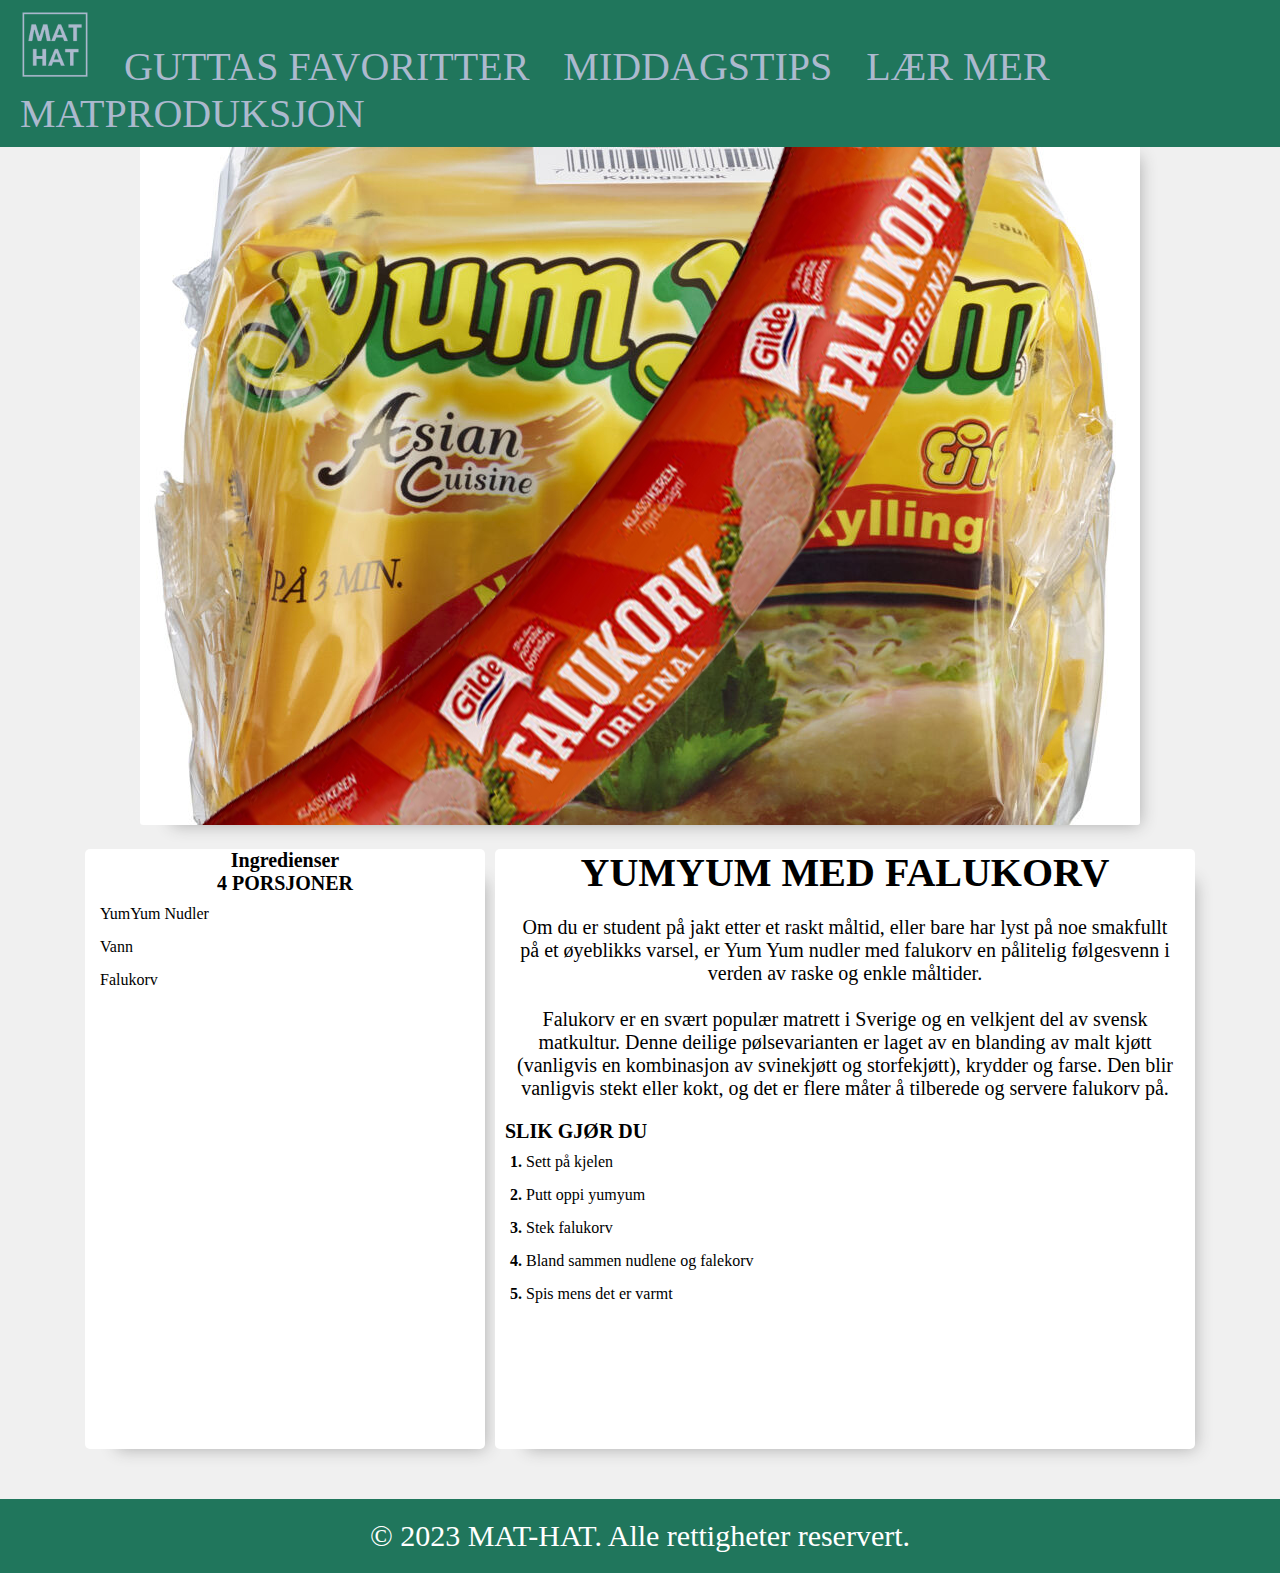
<file: oppskrifter/yumyum-falekorv.html>
<!DOCTYPE html>
<html>
<head>
  <meta charset="UTF-8">
  <title>MatHat</title>
  <!-- Legg til eventuelle andre meta-tagger, stiler og skript her -->
  <link rel="stylesheet" href="../style.css">
</head>
<body>
  <header>
    <nav>
      <ul>
        <li><a href="../index.html"><img src="../bilder/mathat.png" class="logo" alt="logo"></a></li>
        <li><a href="../index.html">GUTTAS FAVORITTER</a></li>
        <li><a href="#">MIDDAGSTIPS</a></li>
        <li><a href="#">LÆR MER</a></li>
        <li><a href="../matproduksjon.html">MATPRODUKSJON</a></li>
      </ul>
    </nav>
  </header>

  <div class="stort-bilde">
    <img src="../bilder/yumyumfalekorv.jpg" alt="">
  </div>

  <div class="fremgang">
    <div class="ingredienser">
        <h2>Ingredienser</h2>
        <h3>4 PORSJONER</h3>
        <ul>
            <p>YumYum Nudler</p>
            <p>Vann</p>
            <p>Falukorv</p>
        </ul>
    </div>

    <div class="steg">
        <h2>YUMYUM MED FALUKORV</h2>
        <p class="om-retten">
            Om du er student på jakt etter et raskt måltid, eller bare har lyst på noe smakfullt 
            på et øyeblikks varsel, er Yum Yum nudler med falukorv en pålitelig følgesvenn i verden av 
            raske og enkle måltider.
            <br><br>Falukorv er en svært populær matrett i Sverige og en velkjent del av svensk matkultur. 
            Denne deilige pølsevarianten er laget av en blanding av malt kjøtt (vanligvis en kombinasjon 
            av svinekjøtt og storfekjøtt), krydder og farse. Den blir vanligvis stekt eller kokt, og det er 
            flere måter å tilberede og servere falukorv på.
            <br/>
        </p>
        <h3>SLIK GJØR DU</h3>
        <ul>
            <p><b>1.</b> Sett på kjelen</p>
            <p><b>2.</b> Putt oppi yumyum</p>
            <p><b>3.</b> Stek falukorv</p>
            <p><b>4.</b> Bland sammen nudlene og falekorv</p>
            <p><b>5.</b> Spis mens det er varmt</p>

        </ul>
    </div>
  </div>

 

  <footer>
    <p>&copy; 2023 MAT-HAT. Alle rettigheter reservert.</p>
  </footer>

</body>
</file>
<file: style.css>
* {
    margin: 0;
    padding: 0;
    box-sizing: border-box;
}

body {
    background-color: #f0f0f0;
}

header {
  background-color: rgb(32, 118, 92);
  padding: 10px;
  position: fixed;
  width: 100%;
  top: 0; /* Plasserer headeren øverst på skjermen */
  z-index: 1000; /* Sørger for at headeren vises over annet innhold */  
}


.logo {
    width: 70px;
    height: 70px;
}

nav ul {
    list-style-type: none;
}
  
nav ul li {
    display: inline;
    margin-right: 30px;
}

  
nav ul li a {
    text-decoration: none;
    color: rgb(172, 185, 206);
    font-size: 40px;
    transition: ease 0.3s;
}

  nav ul li a:hover {
    transition: ease 0.3s;
    cursor: pointer;
    color: #d9d9d9;
}

h2 {
    text-align: center;
    font-size: 40px;
}

.indeksh2 {
  margin-top: 130px;
}

h3 {
    font-size: 30px;
}

.plass {
  height: 130px;
}

.oppskrifter {
    margin-top: 10px;
    justify-content: center;
    align-items: center;
    flex-direction: row;
    display: flex;
    padding: 10px;
}

.oppskrift {
    text-align: center;
    margin-right: 20px;
    border-radius: 5px;
    width: 300px;
    height: 600px;
    background-color: rgb(255, 255, 255);
    border-radius: 5px;
    box-shadow: 1rem 1rem 1rem -1rem #acacac;
    transition: ease 0.3s;
}

.oppskrift:hover {
    cursor: pointer;
    width: 301px;
    height: 601px;
    box-shadow: 1rem 1rem 1rem -1rem rgb(32, 118, 92);
    transition: ease 0.3s;
}
.oppskrift a {
    text-decoration: underline;
    color: black;
}

.oppskrift a:hover {
    cursor: pointer;
    color: rgb(113, 113, 113);
    
}

.oppskrift img {
    width: 300px;
    height: 200px;
    object-fit: cover;
    border-radius: 5px 5px 0px 0px;
    
}

.oppskrift p {
    margin-top: 15px;
    font-size: 25px;
}



  .stort-bilde {
    margin-top: 120px;
    text-align: center;
  }

  .stort-bilde img {
    margin-top: 5px;
    width: 1000px;
    height: 700px;
    object-fit: cover;
    border-radius: 3px;
    box-shadow: 1rem 1rem 1rem -1rem #acacac;
  }

  .fremgang {
    margin-top: 20px;
    display: flex;
    justify-content: center;
    flex-direction: row;

  }

  .ingredienser {
    text-align: center;
    width: 400px;
    height: 600px;
    background-color: rgb(255, 255, 255);
    border-radius: 5px;
    box-shadow: 1rem 1rem 1rem -1rem #acacac;
  }

  .ingredienser h2 {
    font-size: 20px;
  }

  .ingredienser h3 {
    font-size: 20px;
  }

ul {
    text-align: left;
    margin-left: 10px;
    margin-right: 10px;
  }
ul p {
    margin: 5px 0;
    padding: 5px;
    border-bottom: 1px solid s;
  }

.steg {
    margin-left: 10px;
    width: 700px;
    height: 600px;
    background-color: rgb(255, 255, 255);
    border-radius: 5px;
    box-shadow: 1rem 1rem 1rem -1rem #acacac;
}

.steg h3 {
    font-size: 20px;
    margin-left: 10px;
}

.om-retten {
    padding: 20px;
    text-align: center;
    font-size: 20px;
}

.innhold {
  justify-content: center;
  align-items: center;
  flex-direction: column;
  display: flex;
}

#fisk {
  margin-top: 130px;
}

.innhold h1 {
  margin-top: 20px;
  margin-bottom: 20px;
}

.innhold-produksjon {
  width: 1000px;
  height: 800px;
}

.innhold-produksjon p {
  font-size: 20px;
}


.hvordan-container {
  justify-content: center;
  align-items: center;
  flex-direction: row;
  display: flex;
  margin-top: 20px;


}

.hvordan {
  background-color: #ffffff;
  width: 600px;
  height: 450px;
  border-radius: 5px;
  box-shadow: 1rem 1rem 1rem -1rem #acacac;
  margin-right: 20px;
  overflow: hidden;
}

.hvordan img {
  margin-top: 10px;
  width: 100%;
  height: 100%;
  object-fit: cover;
  border-radius: 0px 0px 5px 5px;
  box-shadow: 1rem 1rem 1rem -1rem #acacac;
}


footer {
    margin-top: 50px;
    background-color: rgb(32, 118, 92);
    padding: 20px;
    text-align: center;
    bottom: 0;
    width: 100%;
  }
  
  footer p {
    color: #ffffff;
    text-align: center;
    font-size: 30px;
  }
 
  @media only screen and (max-width: 850px) {

    header {
        position: relative;
    }

    header ul {
        width: 100%;
        max-height: 0px;
        overflow: hidden;
    }

    header nav ul {
      flex-direction: column;
      height: auto;
  }

  }
</file>
